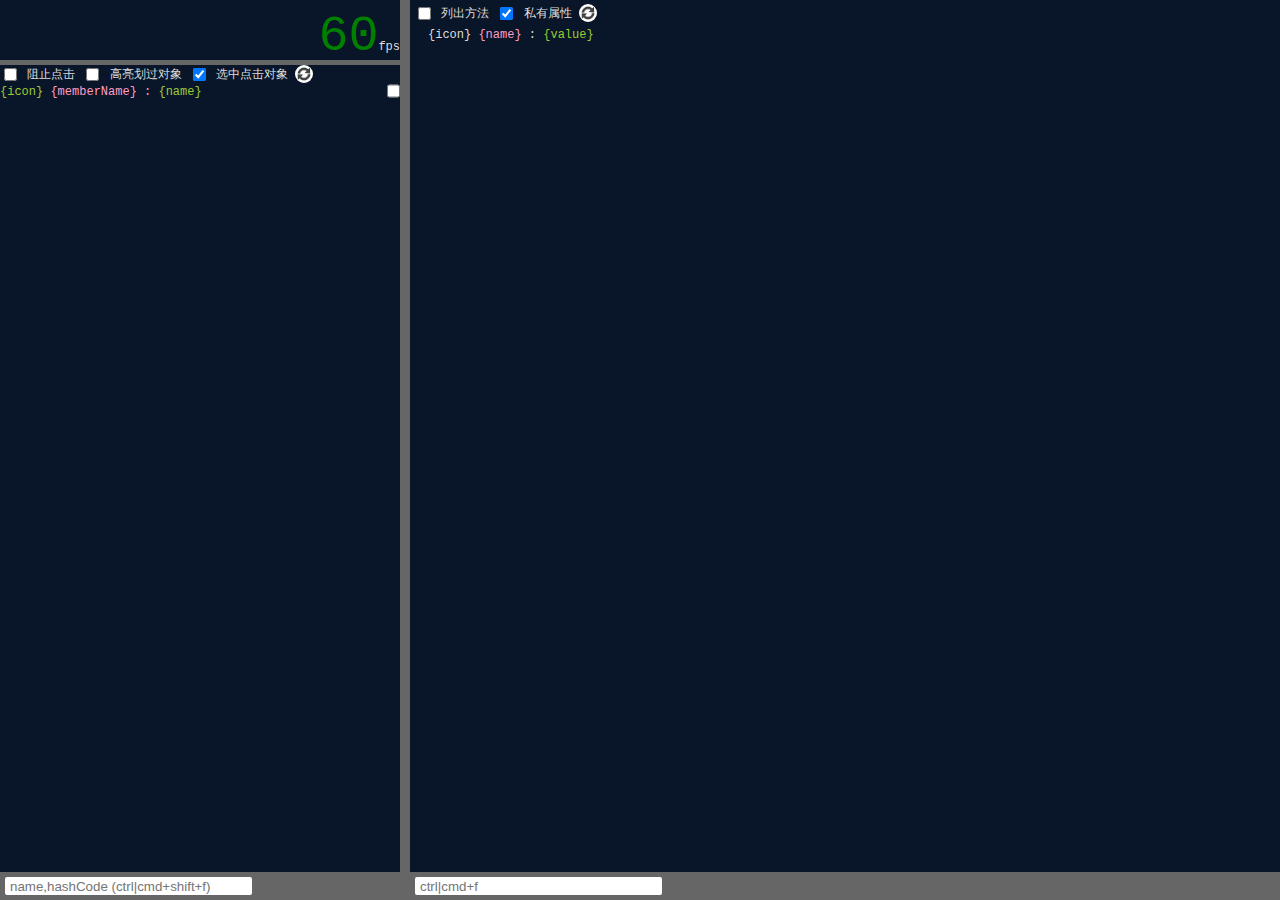
<file: ipt/panel/index.html>
﻿<!DOCTYPE html>
<html xmlns="http://www.w3.org/1999/xhtml">
<head>
    <title>Egret Inspector</title>
    <link href="style/devtool.css" rel="stylesheet" />
    <script src="../lib/jquery-2.1.1.min.js"></script>
    <script src="scripts/Loader.js"></script>
</head>
<body>
    <div class="egret-dev-panel" style="width:100%">
        <div class="left">
            <div id="profile">
                <canvas id="fpsChart" height="50" width="300"></canvas>
                <span id="fps">60</span>fps
            </div>
            <div class="controls" id="control">
                <label><input type="checkbox" id="chkPreventTouch" value="" /> 阻止点击</label>
                <label><input type="checkbox" id="chkHighlightHover" value="" /> 高亮划过对象</label>
                <label><input type="checkbox" id="chkHighlightClick" checked="checked" value="" /> 选中点击对象</label>
                <img id="refreshTree" class="refresh" src="style/refresh.png" title="刷新" />
            </div>
            <div id="nodes" class="nodes">
                <div class="display-object">
                    <div class="parent">
                        <span class="icon">{icon}</span>
                        <span class="node"><span class="memberName">{memberName}</span> {name} </span>
                        <input type="checkbox" class="toggle" value="" />
                    </div>
                    <div class="children">
                    </div>
                </div>
            </div>
            <div id="searchBar">
                <form id="searchForm" action="/" method="get">
                    <input type="text" id="txtSearchName" name="name" value="" placeholder="name,hashCode (ctrl|cmd+shift+f)" autocomplete="off" />
                </form>
            </div>
        </div>
        <div class="handle-v handle">
        </div>
        <div class="right">
            <div class="header monospace" id="propHeader">
                <div class="controls">
                    <label>
                        <input type="checkbox" id="showMethods" /> 列出方法
                    </label>
                    <label>
                        <input type="checkbox" checked="checked" id="showPrivate" /> 私有属性
                    </label>
                    <img id="refreshProps" class="refresh" src="style/refresh.png" title="刷新" />
                </div>
            </div>
            <div id="props" class="props">
                <ol class="properties">
                    <li class="property">
                        <span class="icon">{icon}</span>
                        <span class="getter"></span>
                        <span class="name">{name}</span>
                        <span class="separator">:</span>
                        <span class="value">{value}</span>
                    </li>
                </ol>
            </div>
            <div class="header monospace" id="searchProp">
                <input type="text" id="txtSearchProp" value="" placeholder="ctrl|cmd+f" autocomplete="off" />
            </div>
        </div>
    </div>


    <div id="changes">
        <h2>Egret Inspector 2.5.4</h2>
        <h3>支持 Egret 2.5 版本</h3>
        <h3>高亮划过对象</h3>
        <ul>
            <li>在 Egret 2.4 及以上版本中，高亮划过对象功能需要在移动鼠标时请按下 <strong>鼠标左键</strong> 来查看显示对象</li>
        </ul>
        <h3>优化 Container 对象高亮效果</h3>
        <h3>支持 publish 后的项目</h3>
        <button class="close">关闭</button>
    </div>

</body>
</html>
</file>
<file: ipt/panel/style/devtool.css>
﻿::-webkit-scrollbar {
    -webkit-appearance: none;
    width: 7px;
    height:7px;
}
::-webkit-scrollbar-corner {
    -webkit-appearance: none;
}
::-webkit-scrollbar-thumb {
    border-radius: 4px;
    background-color: rgba(120,120,120,.5);
    -webkit-box-shadow: 0 0 2px rgba(255,255,255,.5);
}


html,body{
    height:100%;
    margin:0;
    padding:0;
    background-color:#000;
}
iframe{
    border:none;
    position:fixed;
    height:100%; 
    width:100%
}

#gameDiv {
    margin:0;
}
.egret-dev-panel {
    color:#DDD;
    position:fixed;
    top:0;
    right:0;
    bottom:0;
    display:block;
    width:300px;
    text-align:left;
    font-family:Consolas,Courier New, Courier, monospace;
    font-size:12px;
    background-color:#091528
}
.handle-v{
    cursor:move;
    width:10px;
    height:100%;
    float:left;
    background-color:#666;
}
.handle{
    cursor:move;
}
.left {

    float:left;
}
#profile {
    height: 60px;
    width: 400px;
    text-align: right;
    white-space: nowrap;
    overflow: hidden;
    float:right;
}
#fps {
    font-size:50px;
    color:green;
}
#fpsChart {
    margin-left:5px;
}
#control {
    position:static;
    display:block;
    clear:both;
    border-top: solid 5px #666666;
    line-height:18px;
}
.refresh {
    border-radius: 10px;
    outline: none;
    height: 18px;
    width: 18px;
    vertical-align: middle;
    background-color:white;
    cursor:pointer;
}
.nodes {
    height:100%;
    overflow-y:auto;
    width:100%;
    clear:both;
    padding:0;
    position:relative;
}
#layout {
    text-align:center;
}
#layout div{
    display:inline-block;
}
#layout .content{
    padding:10px;
    border:1px solid #AAA;
}
.display-object{
    color: yellowgreen;
    cursor:default;
    line-height:16px;
    white-space:nowrap;
    clear: both;
}
.display-object .icon{
    cursor:pointer;
}
.display-object .icon::after{
    content:" "
}
.display-object .icon::before{
    content:" "
}
.display-object.invisible {
    opacity:0.5;
}
.children {
    display:none;
}
.memberName {
    color: #FF9DC3;
}
.memberName:after {
    content:' :'
}
.display-object.hidden,.display-object.hidden .display-object{
    color: #B6B6B6;
}
#searchBar {
    background-color:#666;
    padding:5px;
}
#txtSearchName{
    width:240px;
    border-radius: 2px;
    border: none;
    height: 16px;
    padding-left: 5px;
    outline: none;
}
#searchProp {
    background-color: #666;
    padding: 5px;
}
#txtSearchProp{
    width:240px;
    border-radius: 2px;
    border: none;
    height: 16px;
    padding-left: 5px;
    outline: none;
}
.right {
    height:100%;
    width:300px;
    position: absolute;
    right: 0;
}
.props {
    overflow-y:auto;
    height:100%;
    width:100%;
}
.header{
    padding: 4px;
    -webkit-user-select: none;
       -moz-user-select: -moz-none;
        -ms-user-select: none;
            user-select: none;
}
.controls {
    clear:both;
}
.controls input{
    vertical-align:sub;
}
.props .title{
    float:left;
}
.property {
    text-indent:5px;
    margin:1px;
}
.property.function .name:after {
    content:'()';
}
.property.searchResult {
    border-radius: 3px;
    background-color: rgba(82, 82, 82, 0.72);
}
.property.searchResult.searchCurrent {
    color:black;
    background-color: yellow;
}
li.expandable{
    cursor:pointer;
}
li.expandable ul{
    cursor:default;
    padding-left:2em;
}
span.value {
    color: yellowgreen;
}
span.getter {
    display:none;
}
span.getter:after{
    content:'get '
}
li.noSetter > span.getter{
    display:inline;
    opacity:0.5;
}
span.value input{height: 12px;
    padding: 0;
    border: 0;
    box-shadow: #FFF 0px 0px;
    width: 100px;
    background-color: #091528;
    color: yellowgreen;
    font-family: Consolas,Courier New, Courier, monospace;
    vertical-align: text-top;
    border-bottom: #EEE 1px solid;
    font-size: 12px;
}
span.name {
color: #FF9DC3;
}
.searchCurrent span.name {
    color:rgb(202, 0, 0);
}
.searchCurrent span.value {
    color:rgb(3, 94, 76);
}
    .props .properties {
        padding-left: 1em;
    }

    .properties li{
        
    white-space: nowrap;
    }
span.expand {
    cursor:pointer;
}

input.toggle {
    margin: 0;
    height: 14px;
    float: right;
}

.parent:hover{
    background-color:#000;
}
.parent.selected{
    background-color:#16376B;
}

ol{
    outline-style:none;
    padding-left:2em;
    margin: 0;
}
ol li{
    list-style:none;
}



.context-menu-list {
    margin:0; 
    padding:0;
    
    min-width: 120px;
    max-width: 250px;
    display: inline-block;
    position: absolute;
    list-style-type: none;
    
    border: 1px solid #DDD;
    background: #EEE;
    
    -webkit-box-shadow: 0 2px 5px rgba(0, 0, 0, 0.5);
       -moz-box-shadow: 0 2px 5px rgba(0, 0, 0, 0.5);
        -ms-box-shadow: 0 2px 5px rgba(0, 0, 0, 0.5);
         -o-box-shadow: 0 2px 5px rgba(0, 0, 0, 0.5);
            box-shadow: 0 2px 5px rgba(0, 0, 0, 0.5);
    
    font-family: Verdana, Arial, Helvetica, sans-serif;
    font-size: 11px;
}

.context-menu-item {
    padding: 2px 2px 2px 24px;
    background-color: #EEE;
    position: relative;
    -webkit-user-select: none;
       -moz-user-select: -moz-none;
        -ms-user-select: none;
            user-select: none;
}

.context-menu-separator {
    padding-bottom:0;
    border-bottom: 1px solid #DDD;
}

.context-menu-item > label > input,
.context-menu-item > label > textarea {
    -webkit-user-select: text;
       -moz-user-select: text;
        -ms-user-select: text;
            user-select: text;
}

.context-menu-item.hover {
    cursor: pointer;
    background-color: #39F;
}

.context-menu-item.disabled {
    color: #666;
}

.context-menu-input.hover,
.context-menu-item.disabled.hover {
    cursor: default;
    background-color: #EEE;
}

.context-menu-submenu:after {
    content: ">";
    color: #666;
    position: absolute;
    top: 0;
    right: 3px;
    z-index: 1;
}

/* icons
    #protip:
    In case you want to use sprites for icons (which I would suggest you do) have a look at
    http://css-tricks.com/13224-pseudo-spriting/ to get an idea of how to implement 
    .context-menu-item.icon:before {}
 */
.context-menu-item.icon { min-height: 18px; background-repeat: no-repeat; background-position: 4px 2px; }
.context-menu-item.icon-edit { background-image: url(images/page_white_edit.png); }
.context-menu-item.icon-cut { background-image: url(images/cut.png); }
.context-menu-item.icon-copy { background-image: url(images/page_white_copy.png); }
.context-menu-item.icon-paste { background-image: url(images/page_white_paste.png); }
.context-menu-item.icon-delete { background-image: url(images/page_white_delete.png); }
.context-menu-item.icon-add { background-image: url(images/page_white_add.png); }
.context-menu-item.icon-quit { background-image: url(images/door.png); }

/* vertically align inside labels */
.context-menu-input > label > * { vertical-align: top; }

/* position checkboxes and radios as icons */
.context-menu-input > label > input[type="checkbox"],
.context-menu-input > label > input[type="radio"] {
    margin-left: -17px;
}
.context-menu-input > label > span {
    margin-left: 5px;
}

.context-menu-input > label,
.context-menu-input > label > input[type="text"],
.context-menu-input > label > textarea,
.context-menu-input > label > select {
    display: block;
    width: 100%;
    
    -webkit-box-sizing: border-box;
       -moz-box-sizing: border-box;
        -ms-box-sizing: border-box;
         -o-box-sizing: border-box;
            box-sizing: border-box;
}

.context-menu-input > label > textarea {
    height: 100px;
}
.context-menu-item > .context-menu-list {
    display: none;
    /* re-positioned by js */
    right: -5px;
    top: 5px;
}

.context-menu-item.hover > .context-menu-list {
    display: block;
}

.context-menu-accesskey {
    text-decoration: underline;
}


#changes {
    position: absolute;
    margin: 50px 0;
    background-color: #28354f;
    color: #DDD;
    right: 50px;
    padding: 10px 30px;
    left: 50px;
    display:none;
}

    #changes .close {
        position: absolute;
        right: 10px;
        bottom: 10px;
    }
</file>
